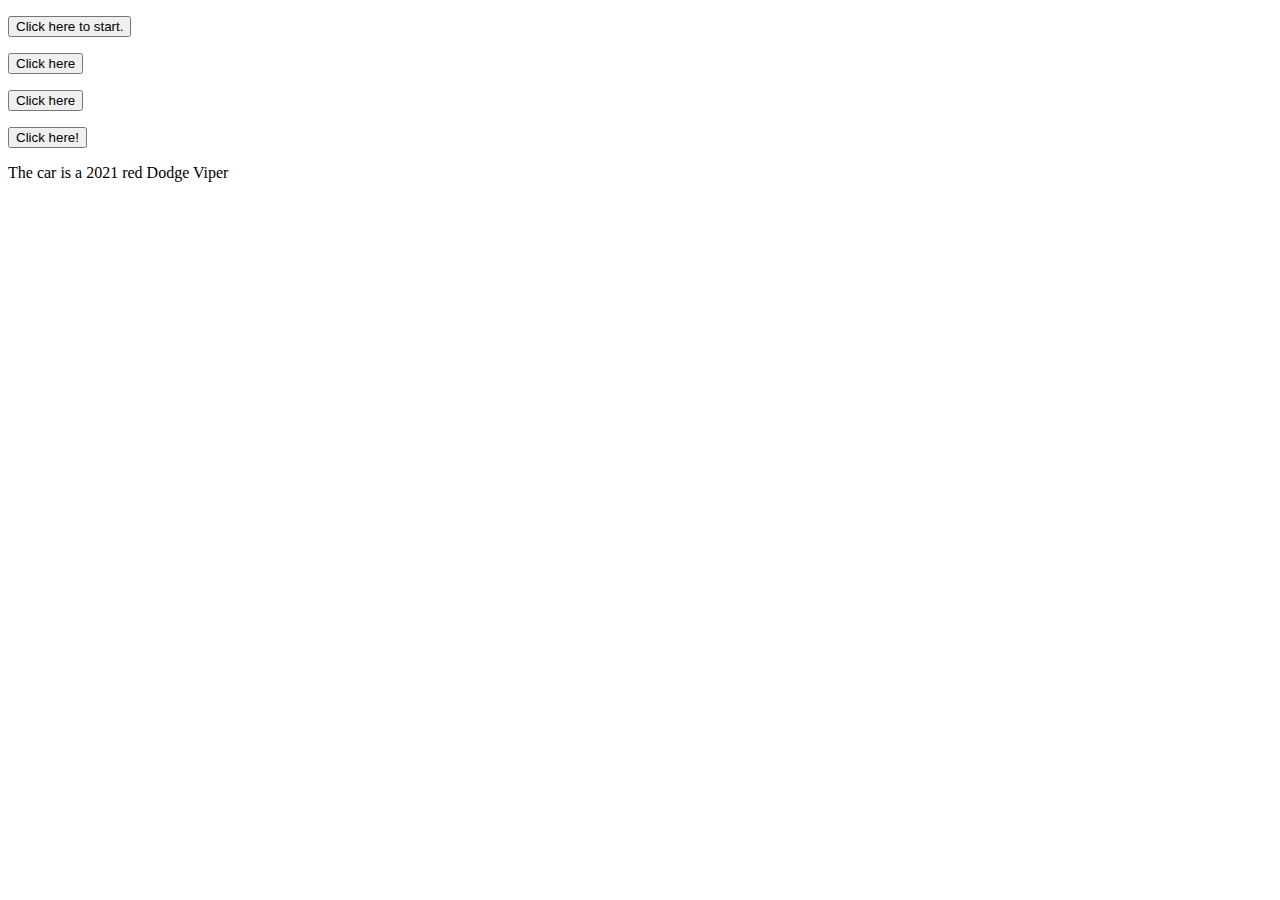
<file: BasicJavaScriptProjects/project10_loops_arrays/index.html>
<!DOCTYPE html>
<html lang="en">

<head>

</head>

<body>

    <p id="counting_to_ten"></p>
    <button onclick="count_To_Ten()">Click here to start.</button>

    <p id="List_of_Instruments"></p>
    <button onclick="for_Loop()">Click here</button>

    <p id="Cat"></p>
    <button onclick="cat_Pics()">Click here</button>

    <p id="Constant"></p>
    <button onclick="constant_Function()">Click here!</button>

    <p id="Car_Object"></p>



    <script src="main.js"></script>

</body>

</html>
</file>
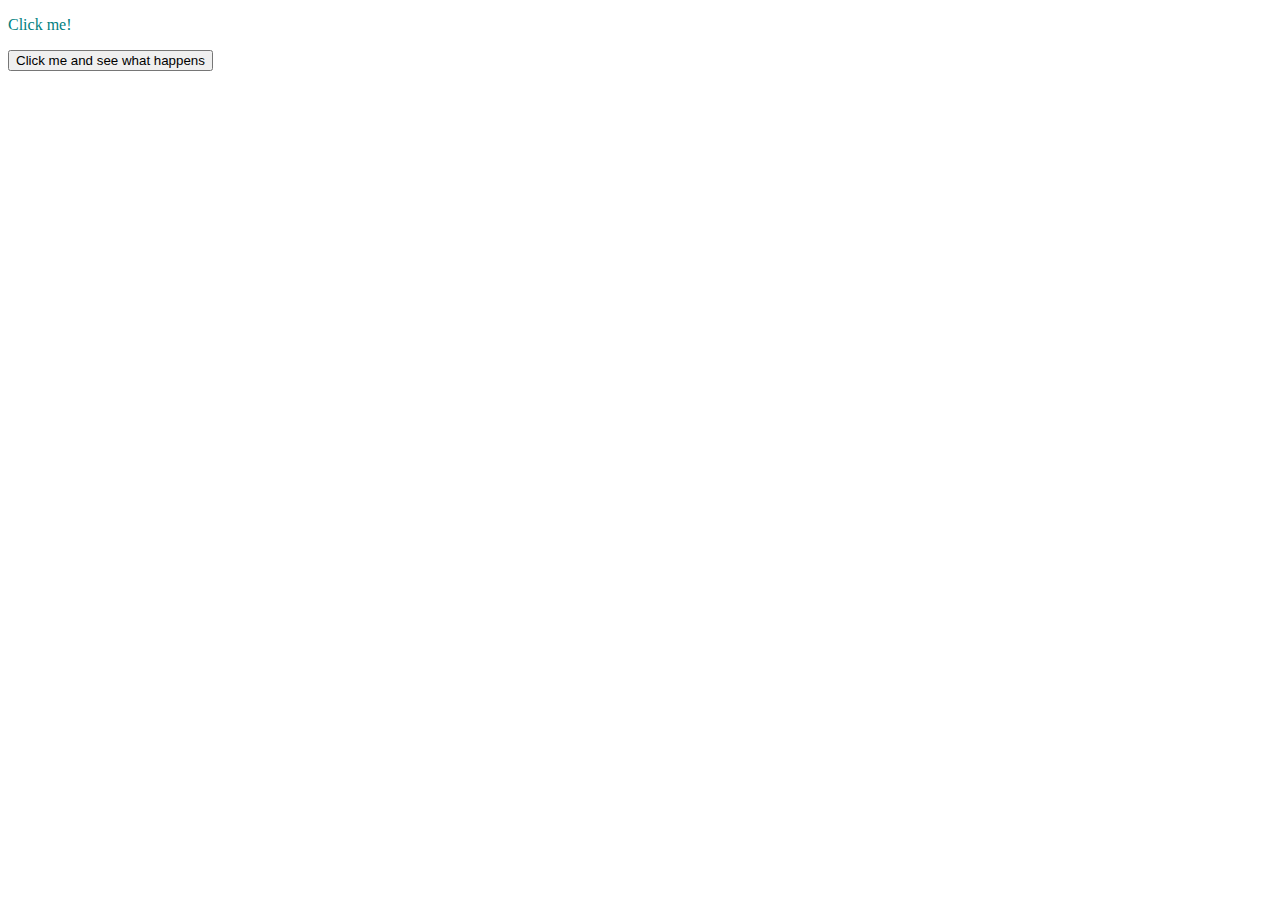
<file: BasicJavaScriptProjects/Project2_functions/index.html>
<!DOCTYPE html>
<html lang="en">

<head>
    <meta charset="UTF-8">
</head>

<body>
    <p id="Concatenate" onclick="myFunction()">Click me!</p>
    <button onclick="buttonPress()" id="Button_Text">
        Click me and see what happens
    </button>

    <script src="main.js"></script>
</body>

</html>
</file>
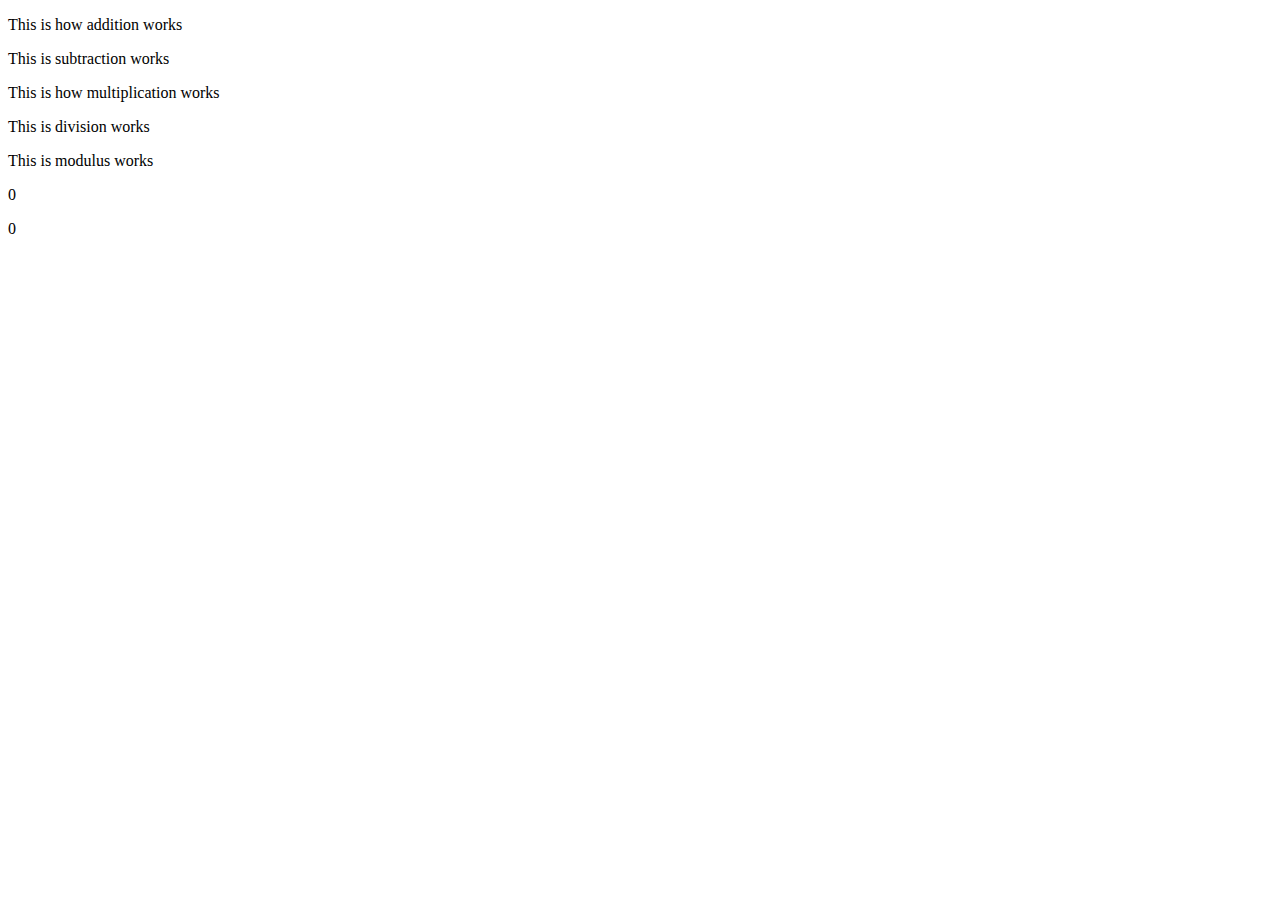
<file: BasicJavaScriptProjects/Project3_Math_Operators/Index.html>
<!DOCTYPE html>
<html lang="en">

<head>
    <meta charset="UTF-8">
</head>

<body>
    <p id="addfun" onclick="addition_Function()">This is how addition works</p>
    <p id="subfun" onclick="subtraction_Function()">This is subtraction works</p>
    <p id="mulfun" onclick="multiplication_Function()">This is how multiplication works</p>
    <p id="divfun" onclick="division_Function()">This is division works</p>
    <p id="modfun" onclick="modulus_Operator()">This is modulus works</p>
    <p id="incText" onclick="increment()">0</p>
    <p id="decText" onclick="decrement()">0</p>
    <script src="main.js">
    </script>
</body>

</html>
</file>
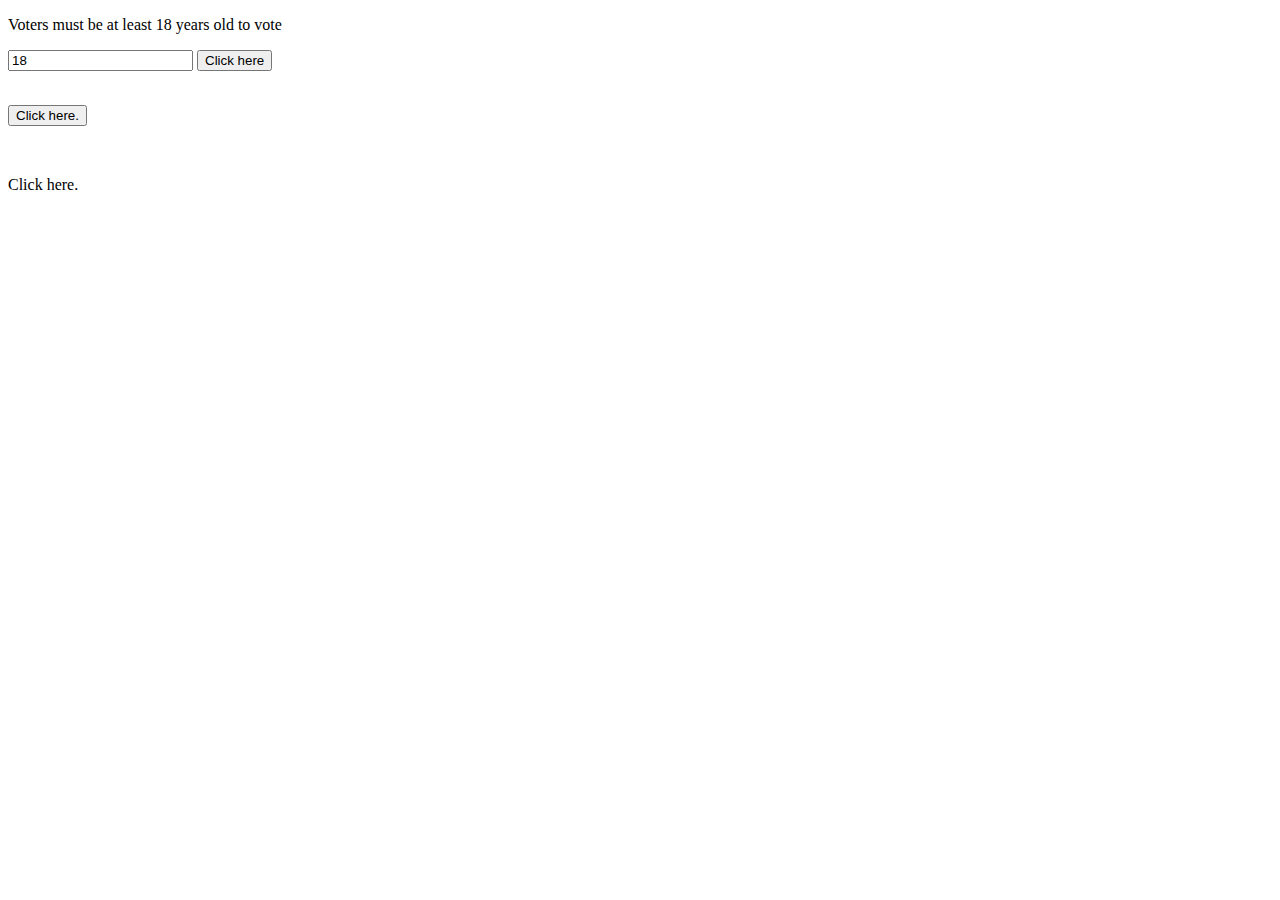
<file: BasicJavaScriptProjects/project6_ternary_operators_constructors/index.html>
<!DOCTYPE html>
<html lang="en">

<head>
    <meta charset="UTF-8">
</head>

<body>

    <script src="main.js"></script>

    <p>Voters must be at least 18 years old to vote</p>
    <input id="Age" value="18" />
    <button onclick="Vote_Function()">Click here</button>
    <p id="Vote"></p>

    <br>

    <button onclick="myFunction()">Click here.</button>
    <p id="Keywords_and_Constructors"></p>

    <br>

    <p id="Counting" onclick="count_Function()">Click here.</p>

</body>


</html>
</file>
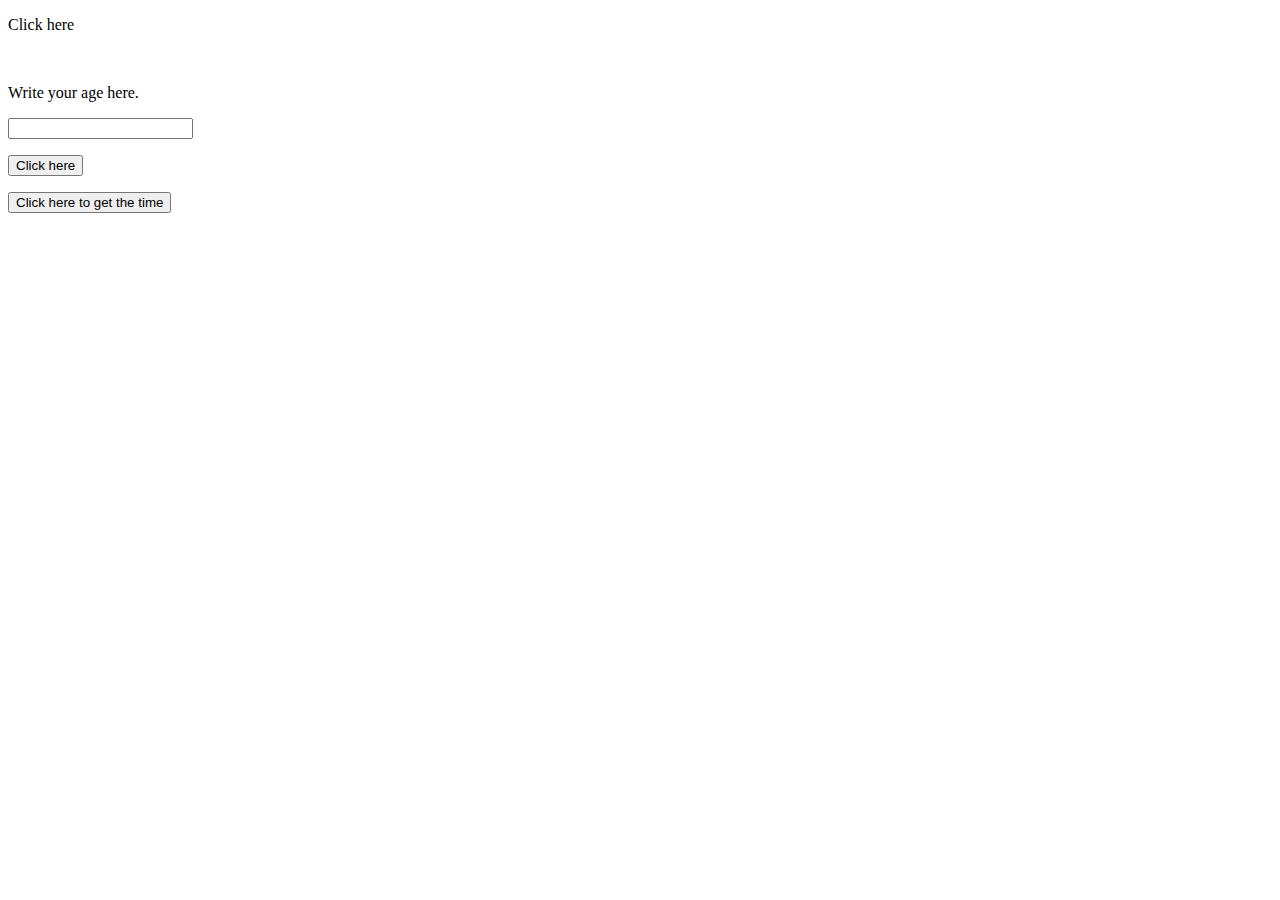
<file: BasicJavaScriptProjects/project7_scope_time_function/index.html>
<!DOCTYPE html>
<html lang="en">

<head>
    <meta charset="UTF-8">
</head>

<body>

    <script src="main.js"></script>
    <p id="Greeting" onclick="get_Date()">Click here</p>

    <br>

    <p>Write your age here.</p>
    <input id="Age" value="" />
    <p id="How_old_are_you?"></p>
    <button onclick="age_Function()">Click here</button>

    <br>

    <p id="Time_of_day"></p>
    <button onclick="Time_Function()">Click here to get the time</button>

</body>


</html>
</file>
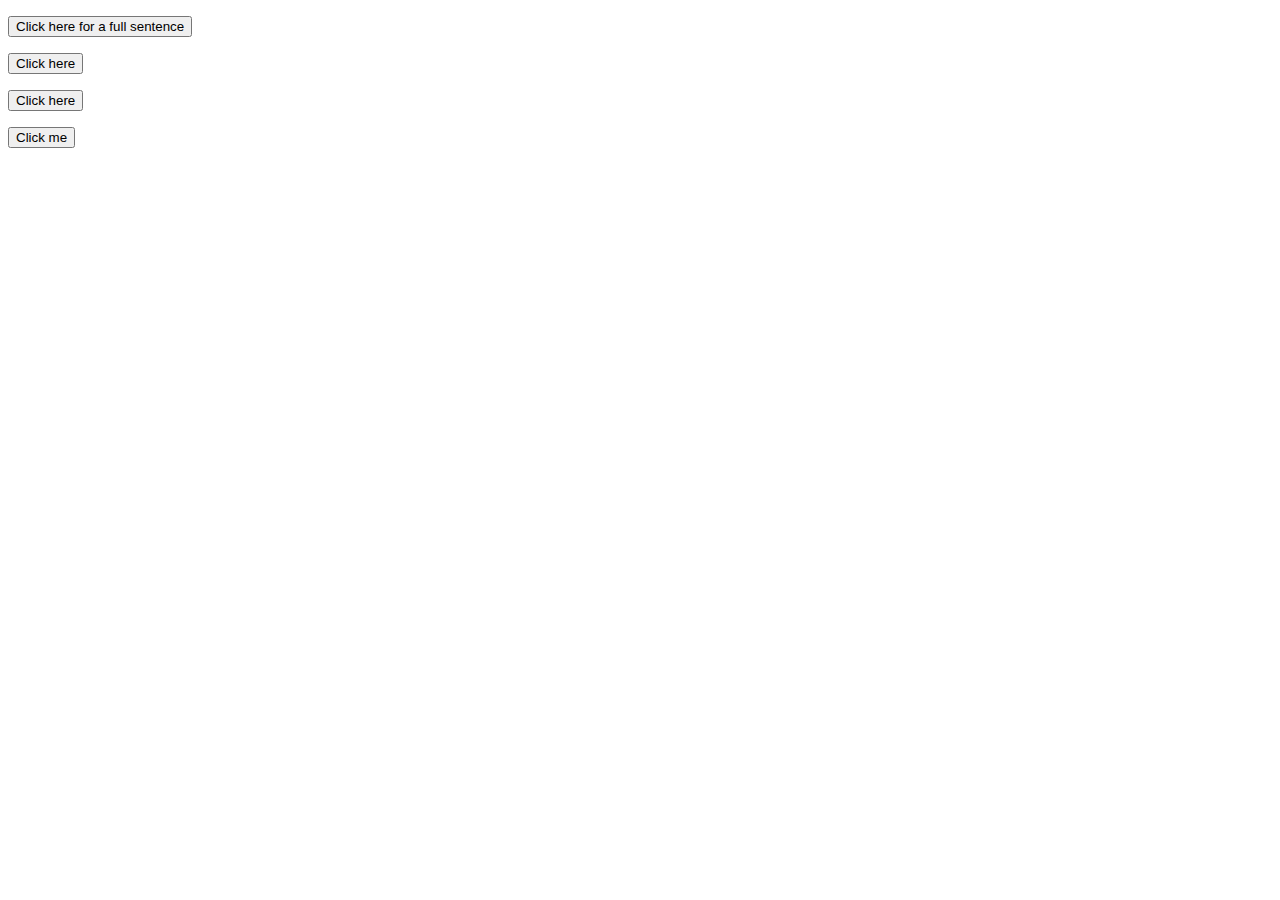
<file: BasicJavaScriptProjects/project8_string_methods/index.html>
<!DOCTYPE html>
<html lang="en">

<head>
    <meta charset="UTF-8">
</head>

<body>

    <script src="main.js"></script>
    <p id="Concatenate"></p>
    <button onclick="full_sentence()">Click here for a full sentence</button>

    <br>

    <p id="Slice"></p>
    <button onclick="slice_method()">Click here</button>

    <p id="Numbers_to_string"></p>
    <button onclick="string_Method()">Click here</button>

    <p id="Precision"></p>
    <button onclick="precision_Method()">Click me</button>

</body>


</html>
</file>
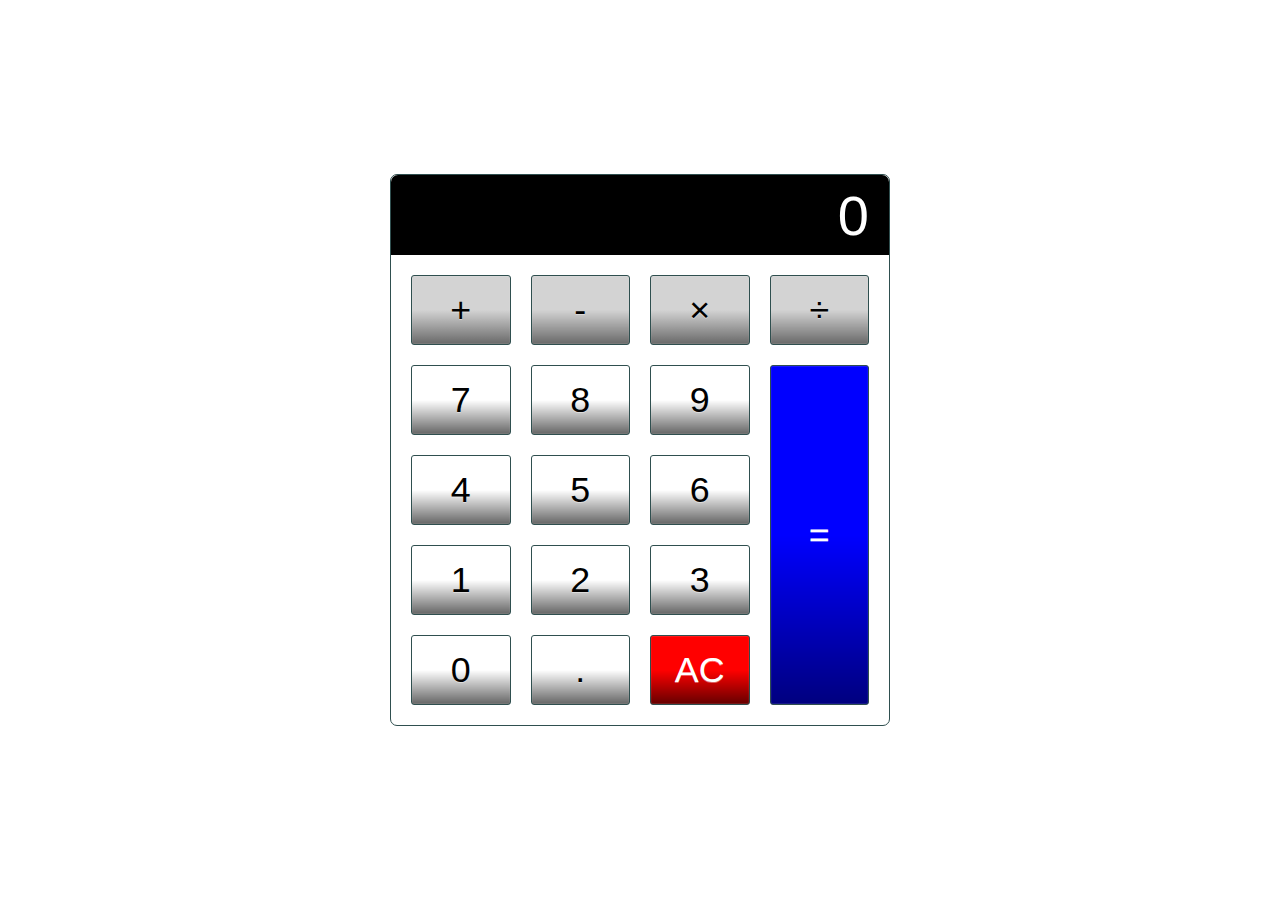
<file: BasicJavaScriptProjects/Calculator/calculator.html>
<!DOCTYPE html>
<html lang="en">

<head>
    <meta charset="utf-8">
    <title>Calculator</title>
    <meta name="description" content="A calculator created in HTML, CSS and JS">
    <meta name="author" content="Kamil Milej">
    <!-- linked css file-->
    <link rel="stylesheet" href="css/css.css">
    <!-- linking js file-->
    <script src="js/calc_js.js" defer></script>
</head>

<body>
    <!-- this is the container that will display the calc-->
    <div class="calculator">
        <!-- this input displays the result of the calculation-->
        <input type="text" class="calculator-screen" value="0" disabled>
        <!-- this section displays all buttons that a user can press to make a calculation-->
        <div class="calculator-keys">

            <button type="button" class="operator" value="+">+</button>
            <button type="button" class="operator" value="-">-</button>
            <button type="button" class="operator" value="*">&times;</button>
            <button type="button" class="operator" value="/">&divide;</button>

            <button type="button" value="7">7</button>
            <button type="button" value="8">8</button>
            <button type="button" value="9">9</button>

            <button type="button" value="4">4</button>
            <button type="button" value="5">5</button>
            <button type="button" value="6">6</button>

            <button type="button" value="1">1</button>
            <button type="button" value="2">2</button>
            <button type="button" value="3">3</button>

            <button type="button" value="0">0</button>
            <button type="button" class="decimal function" value=".">.</button>
            <button type="button" class="all-clear function" value="all-clear">AC</button>

            <button type="button" class="equal-sign operator" value="=">=</button>

        </div>
    </div>
</body>

</html>
</file>
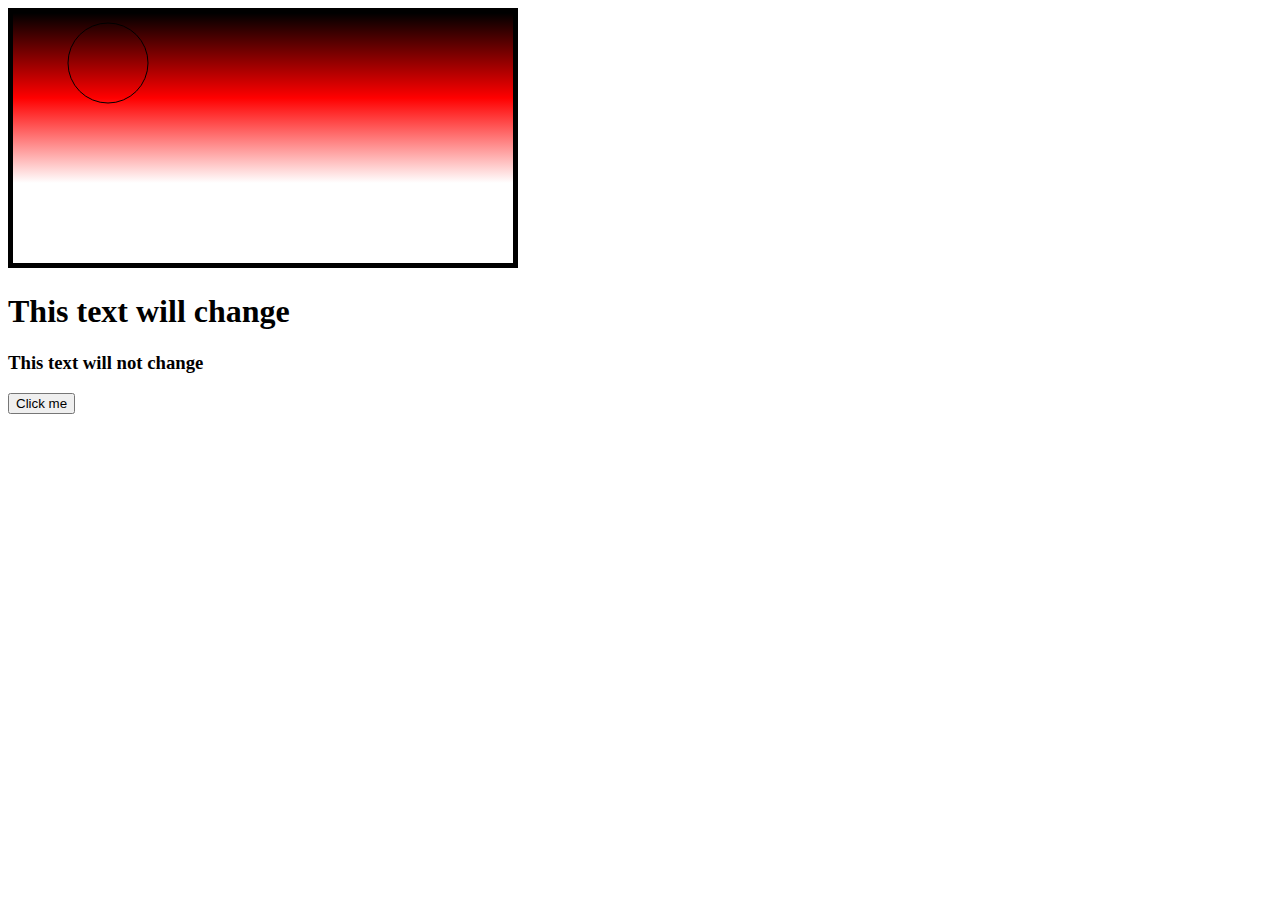
<file: BasicJavaScriptProjects/ClassNameMethod/html_1.html>
<!DOCTYPE html>
<html lang="en">

<head>

</head>

<body>

    <canvas id="square" width="500" height="250" style="border:5px solid black;" position="relative"></canvas>

    <h1 class="Click">This text will change</h1>
    <h3 class="Click">This text will not change</h3>
    <button onclick="Hello_World_Function()">Click me</button>


    <script src="main.js"></script>

</body>

</html>
</file>
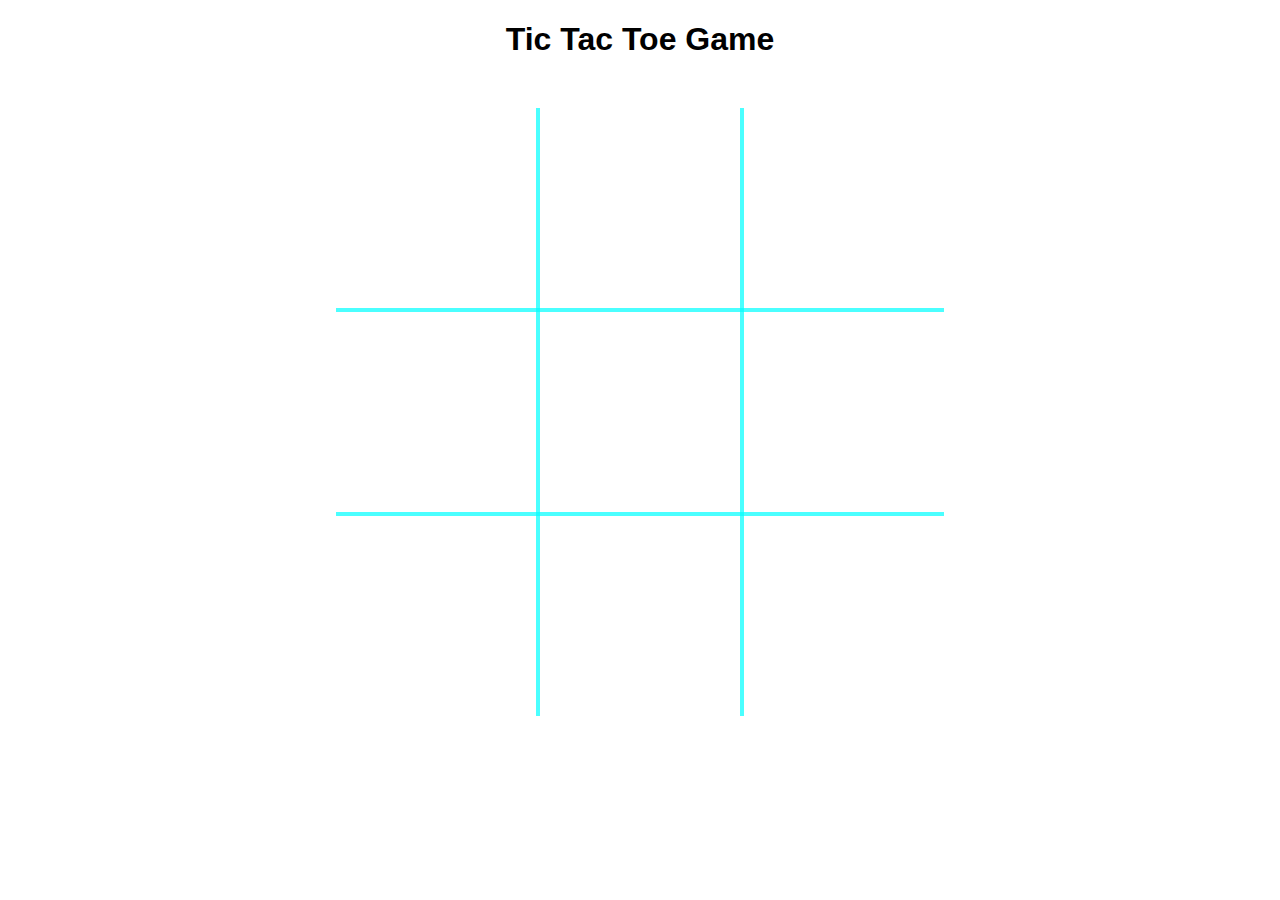
<file: BasicJavaScriptProjects/TicTakToe/TicTacToe.html>
<!DOCTYPE html>
<html lang='en'>

<head>
    <title>Tic Tac Toe Online</title>
    <meta charset='UTF-8'>
    <meta name='viewport' content='width=device-width, initial-scale=1.0'>
    <link rel='stylesheet' href='./css/game.css'>
</head>

<body id='body'>
    <script src='./js/tictactoe.js'></script>
    <h1>Tic Tac Toe Game</h1>
    <!-- This container is needed to overlay canvas over our table-->
    <div class='center-container'>
        <!-- NOTE: Canvas width and height must be within the element-->
        <canvas id='win-lines' width='608' height='608'></canvas>
        <table>
            <tr>
                <td id='0' onclick='placeXOrO("0")'></td>
                <td id='1' onclick='placeXOrO("1")'></td>
                <td id='2' onclick='placeXOrO("2")'></td>
            </tr>
            <tr>
                <td id='3' onclick='placeXOrO("3")'></td>
                <td id='4' onclick='placeXOrO("4")'></td>
                <td id='5' onclick='placeXOrO("5")'></td>
            </tr>
            <tr>
                <td id='6' onclick='placeXOrO("6")'></td>
                <td id='7' onclick='placeXOrO("7")'></td>
                <td id='8' onclick='placeXOrO("8")'></td>
            </tr>
        </table>
    </div>

</body>

</html>
</file>
<file: BasicJavaScriptProjects/Calculator/css/css.css>
html {
    font-size: 70%;
    box-sizing: border-box;
}

*,
*::before,
*::after {
    margin: 0;
    padding: 0;
    box-sizing: inherit;
}

.calculator {
    border: 1.2px solid darkslategray;
    border-radius: 7px;
    position: absolute;
    top: 50%;
    left: 50%;
    transform: translate(-50%, -50%);
    width: 500px;
}

.calculator-screen {
    width: 100%;
    font-size: 5rem;
    height: 80px;
    border: none;
    background-color: black;
    color: white;
    text-align: right;
    padding-right: 20px;
    padding-left: 20px;
    border-radius: 7px 7px 0px 0px;
}

button {
    height: 70px;
    border-radius: 3px;
    border: 1px solid darkslategray;
    background-color: transparent;
    font-size: 3.2rem;
    color: black;
    background-image: linear-gradient(to bottom, transparent, transparent 50%, rgba(0, 0, 0, 0.6));
    text-shadow: 0 1px rgba(255, 255, 255, .4);
    box-shadow: inset 0 0 0 1px rgba(255, 255, 255, .05),
        inset 0 1px 0 0 rgba(255, 255, 255, .05),
        inset 0 -1px 0 0 rgba(255, 255, 255, .05),
        0 1px 0 0 rgba(255, 255, 255, .05);
}

button:hover {
    background-color: #e1e1e1;
}

.operator {
    color: black;
    background-image: linear-gradient(to bottom, transparent, transparent 50%, rgba(0, 0, 0, 0.5));
    background-color: lightgray;
}

.all-clear {
    background-color: red;
    border-color: darkslategray;
    color: #ffffff;
}

.equal-sign {
    background-color: blue;
    border-color: darkslategray;
    color: #fff;
    height: 100%;
    grid-area: 2/4/6/5;
}

.equal-sign:hover {
    background-color: darkblue;
}

.calculator-keys {
    display: grid;
    grid-template-columns: repeat(4, 1fr);
    grid-gap: 20px;
    padding: 20px;
}
</file>
<file: BasicJavaScriptProjects/TicTakToe/css/game.css>
/* This container includes our table and our canvas.*/
.center-container {
    /* This property sets the width of our container.*/
    width: 608px;
    /* This property centers our container.*/
    margin: 0 auto;
    /* 50px down from the top */
    margin-top: 50px;
}

table {
    /* This property collapses table border into 1 border.*/
    border-collapse: collapse;
    /* This hides outer borders on table.*/
    border-style: hidden;
}

td {
    /* This property changes the cursor to the index finger hand when we hover over td elements.*/
    cursor: pointer;
    /* This property sets our table border style.*/
    border: 4px solid rgba(0, 255, 255, 0.705);
    /* This property removes default padding.*/
    padding: 0px;
    width: 200px;
    height: 200px;
    filter: contrast(3);
}

canvas {
    /* This property sets the position of our canvas to the top left corner of our container.*/
    position: absolute;
    /* This property places our canvas over the top of our table.*/
    z-index: 10;
    /* This property makes our canvas invisible.*/
    pointer-events: none;
}

h1 {
    /* This property centers our text to the middle.*/
    text-align: center;
    /* This property changes our font to sans-serif.*/
    font-family: sans-serif;
}
</file>
